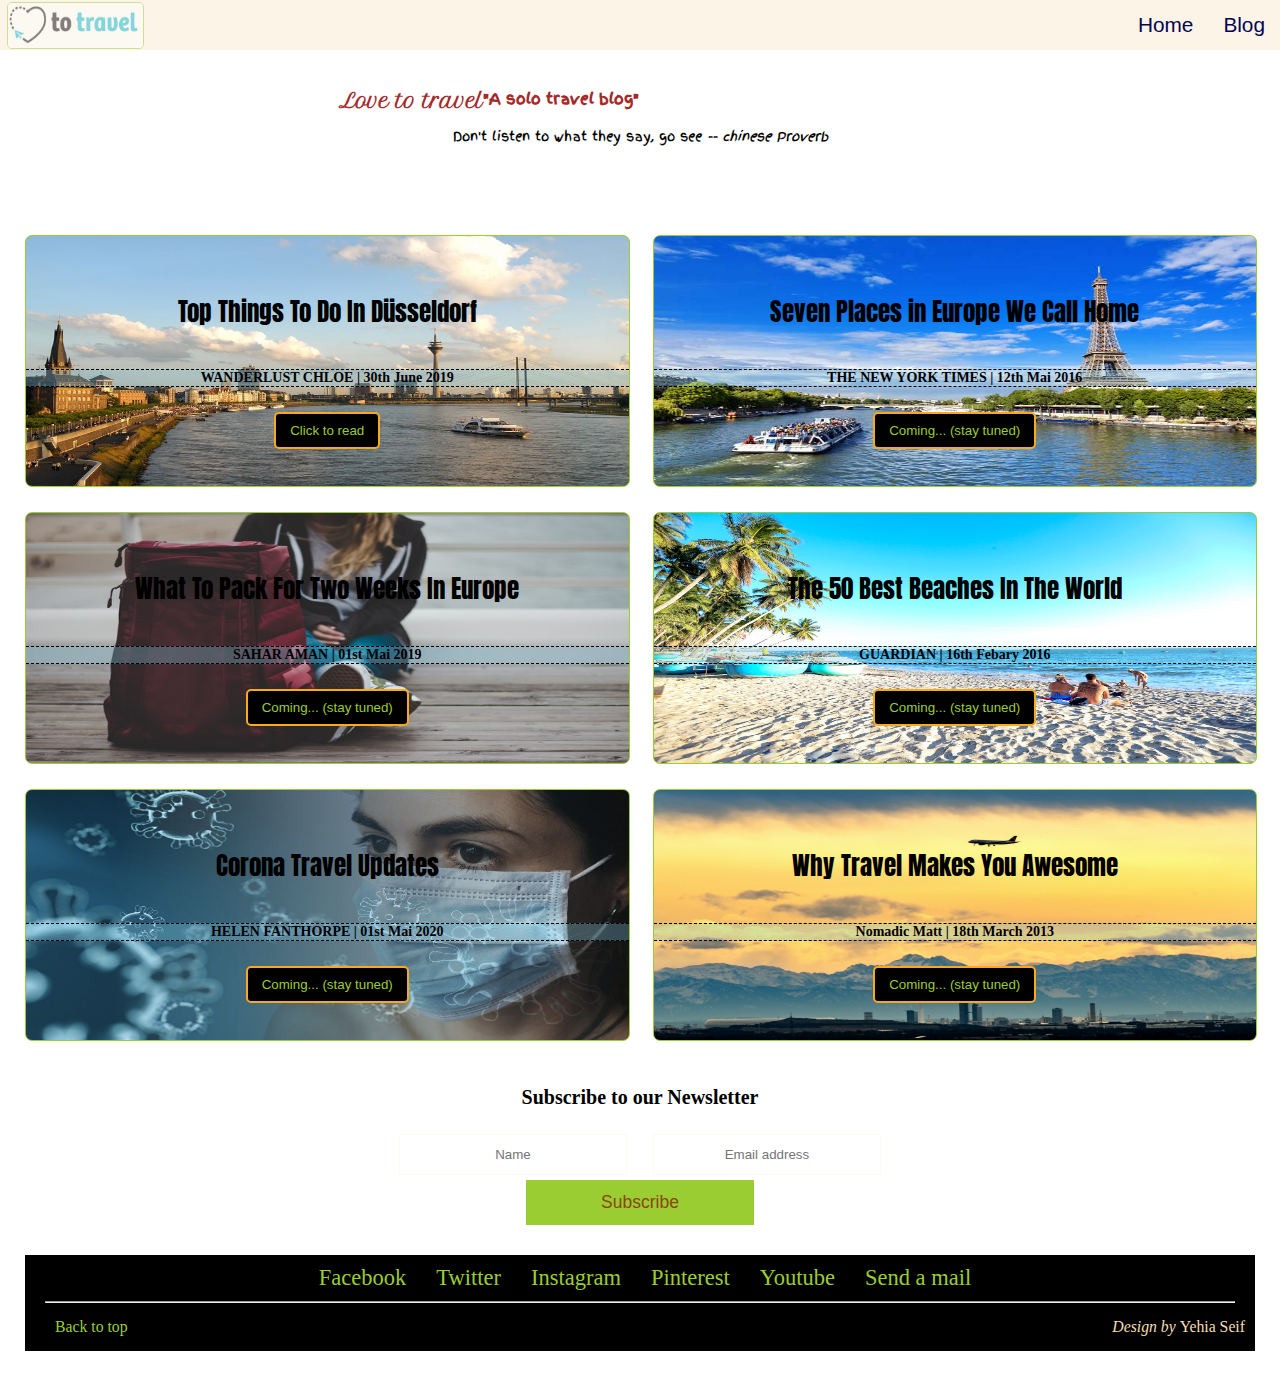
<file: index.html>
<!DOCTYPE html>
<html lang="en">
<head>
    <meta http-equiv="X-UA-Compatible" content="ie=edge">
    <meta charset="UTF-8">
    <meta name="viewport" content="width=device-width, initial-scale=1.0">
    <title>Love to travel</title>
    <link rel="stylesheet" href="css/style.css">
    <link rel="stylesheet" href="https://use.fontawesome.com/releases/v5.8.2/css/all.css" integrity="sha384-oS3vJWv+0UjzBfQzYUhtDYW+Pj2yciDJxpsK1OYPAYjqT085Qq/1cq5FLXAZQ7Ay"
    crossorigin="anonymous"/>
    <link href="https://fonts.googleapis.com/css2?family=Knewave&family=Petit+Formal+Script&display=swap" rel="stylesheet">
    <link href="https://fonts.googleapis.com/css2?family=Finger+Paint&display=swap" rel="stylesheet">
    <link href="https://fonts.googleapis.com/css2?family=Anton&display=swap" rel="stylesheet">
</head>
<body>
    <div id="cont-flex">
        <div class="img-logo">
            <img id="logo" src="images/logo.png" alt="Love to travel logo">
        </div>
        <nav>
            <ul class="navigate-links">
                <li>
                    <a class="navigate-link" href="index.html">Home</a>
                </li>
                <li>
                    <a class="navigate-link" href="blog-post.html">Blog</a>
                </li>
            </ul>
        </nav>
    </div>
    <div id="cont-grid">
        <header id="top">
            <h1> Love to travel <span> "A solo travel blog" </span> </h1>
            <blockquote cite="https://steemit.com/quotes/@mearain/22-don-t-listen-to-what-they-say-go-see-chinese-proverb"> 
                <p> Don't listen to what they say, go see <cite>-- chinese Proverb </cite> </p> </blockquote>
            </blockquote>
        </header>
        <section id="blog-post-1" class="card-sec">
            <p class="card-title"> Top Things To Do In Düsseldorf </p>
            <p class="author"> WANDERLUST CHLOE | <time datetime="2019-06-30"> 30th June 2019 </time> </p>
            <div class="btn">
                <button>
                    <a href="blog-post.html" class="blog-post"> Click to read </a>
                </button>
            </div>
        </section>
        <section id="blog-post-2" class="card-sec">
            <p class="card-title"> Seven Places in Europe We Call Home </p>
            <p class="author"> THE NEW YORK TIMES | <time datetime="2016-05-12"> 12th Mai 2016 </time> </p>            
            <div class="btn">
                <button>
                    <a href="#" > Coming... (stay tuned) </a>
                </button>
            </div>
        </section>
        <section id="blog-post-3" class="card-sec"> 
            <p class="card-title"> What To Pack For Two Weeks In Europe </p>
            <p class="author"> SAHAR AMAN | <time datetime="2019-05-01"> 01st Mai 2019 </time> </p>
            <div class="btn">
                <button>
                    <a href="#"> Coming... (stay tuned) </a>
                </button>
            </div> 
        </section>
        <section id="blog-post-4" class="card-sec">  
            <p class="card-title"> The 50 Best Beaches In The World </p>
            <p class="author"> GUARDIAN | <time datetime="2016-02-16"> 16th Febary 2016 </time> </p>
            <div class="btn">
                <button>
                    <a href="#"> Coming... (stay tuned) </a>
                </button>
            </div>  
        </section>
        <section id="blog-post-5" class="card-sec"> 
            <p class="card-title"> Corona Travel Updates </p>
            <p class="author"> HELEN FANTHORPE | <time datetime="2020-05-01"> 01st Mai 2020 </time> </p> 
            <div class="btn">
                <button>
                    <a href="#"> Coming... (stay tuned) </a>
                </button>
            </div> 
        </section>
        <section id="blog-post-6" class="card-sec">
            <p class="card-title"> Why Travel Makes You Awesome </p>
            <p class="author"> Nomadic Matt | <time datetime="2013-03-18"> 18th March 2013 </time> </p>  
            <div class="btn">
                <button>
                    <a href="#"> Coming... (stay tuned) </a>
                </button>
            </div> 
        </section>
        <section id="newsletter">
            <form action="#">
                <h3> Subscribe to our Newsletter </h3>
                <div class="newsletter-cont-flex">
                  <div class="newsletter-element">
                    <input type="text" placeholder="Name" name="name" required>
                  </div>
                  <div class="newsletter-element">
                    <input type="text" placeholder="Email address" name="mail" required>
                  </div>
                  <div class="newsletter-element">
                    <input type="submit" value="Subscribe">
                  </div>
                </div>
            </form>
        </section>
        <footer id="ft">
            <section id="contact-details" class="contact-section">
                <div class="contact-links">
                    <a href="https://facebook.com" target="_blank" class="contact-details">
                    <i class="fab fa-facebook-square"></i> Facebook 
                    </a>
                    <a href="https://twitter.com" target="_blank" class="contact-details">
                    <i class="fab fa-twitter"></i> Twitter 
                    </a>
                    <a id="profile-link" href="https://Instagram.com" target="_blank" class="contact-details">
                    <i class="fab fa-instagram"></i> Instagram
                    </a>
                    <a href="https://www.pinterest.com" target="_blank" class="contact-details">
                    <i class="fab fa-pinterest-square"></i> Pinterest
                    </a>
                    <a href="https://www.youtube.com" target="_blank" class="contact-details">
                    <i class="fab fa-youtube"></i> Youtube
                    </a>
                    <a href="mailto:example@example.com" target="_blank" class="contact-details">
                    <i class="fas fa-envelope"></i> Send a mail
                    </a>                
                </div>
                <hr class="horizontal-line">
                <div class="bottom-part">
                    <a href="#cont-flex" class="back-to-top"> <i class="fas fa-chevron-up"></i> Back to top <i class="fas fa-chevron-up"></i>  </a>            
                    <p id="credits"> <em> Design by </em> <strong> Yehia Seif </strong> </p>
                </div>
            </section>
        </footer>         
    </div>
</body>
</html>
</file>
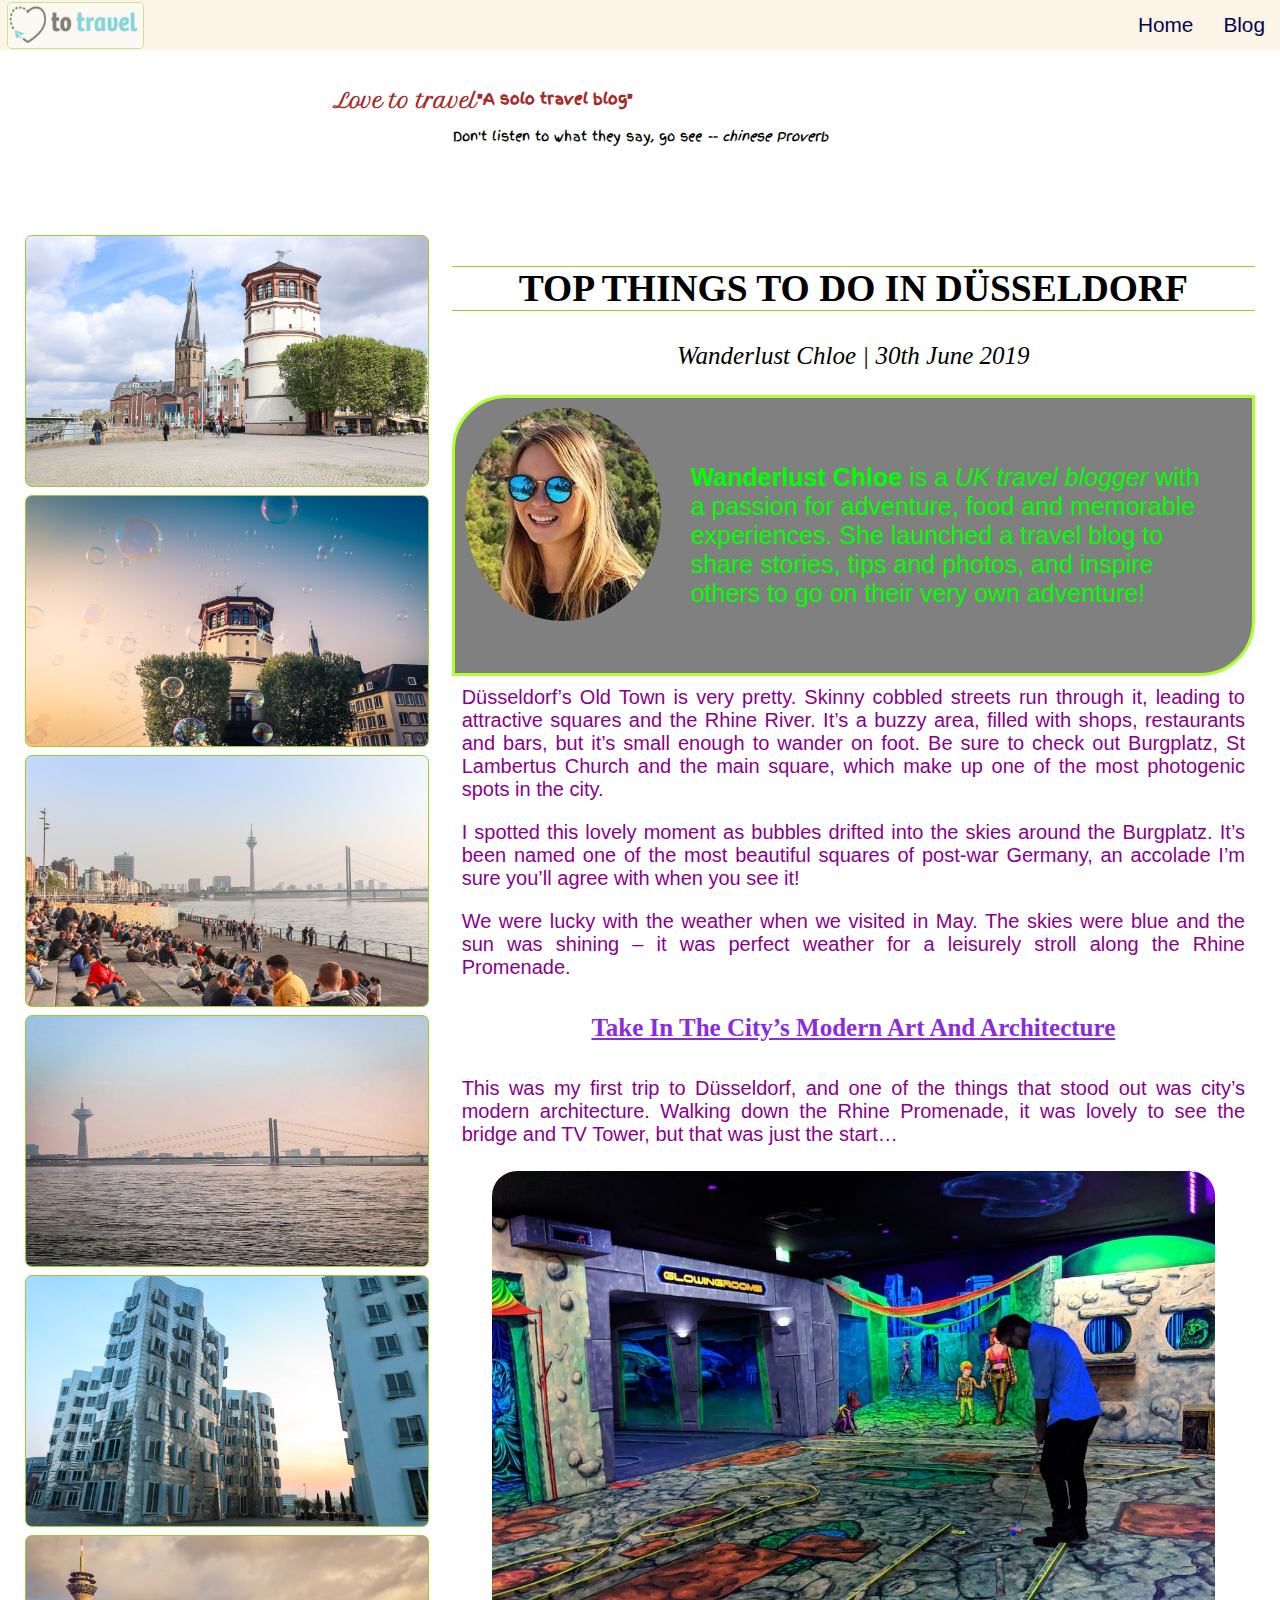
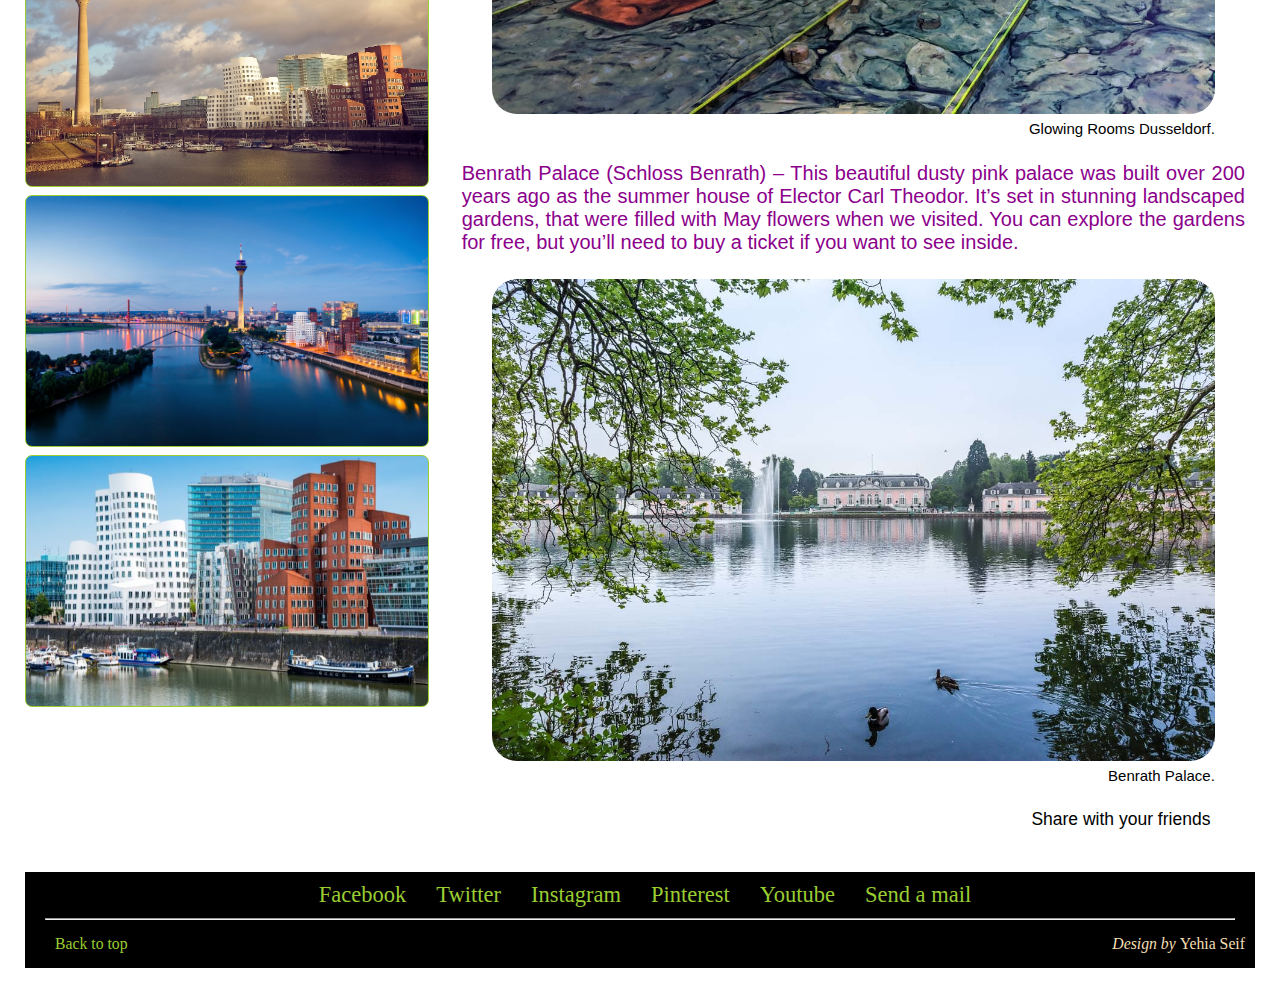
<file: blog-post.html>
<!DOCTYPE html>
<html lang="en">
<head>
    <meta http-equiv="X-UA-Compatible" content="ie=edge">
    <meta charset="UTF-8">
    <meta name="viewport" content="width=device-width, initial-scale=1.0">
    <title> Top Things To Do In Düsseldorf </title>
    <link rel="stylesheet" href="css/blog-page-style.css">
    <link rel="stylesheet" href="https://use.fontawesome.com/releases/v5.8.2/css/all.css" integrity="sha384-oS3vJWv+0UjzBfQzYUhtDYW+Pj2yciDJxpsK1OYPAYjqT085Qq/1cq5FLXAZQ7Ay"
    crossorigin="anonymous"/>
    <link href="https://fonts.googleapis.com/css2?family=Knewave&family=Petit+Formal+Script&display=swap" rel="stylesheet">
    <link href="https://fonts.googleapis.com/css2?family=Finger+Paint&display=swap" rel="stylesheet">
    <link href="https://fonts.googleapis.com/css2?family=Anton&display=swap" rel="stylesheet">
</head>
<body>
    <div id="cont-flex">
        <div class="img-logo">
            <img id="logo" src="images/logo.png" alt="Love to travel logo">
        </div>
        <nav>
            <ul class="navigate-links">
                <li>
                    <a class="navigate-link" href="index.html">Home</a>
                </li>
                <li>
                    <a class="navigate-link" href="blog-post.html">Blog</a>
                </li>
            </ul>
        </nav>
    </div>
    <div id="cont-grid">
        <header id="top">
            <h1> Love to travel <span> "A solo travel blog" </span> </h1>
            <blockquote cite="https://steemit.com/quotes/@mearain/22-don-t-listen-to-what-they-say-go-see-chinese-proverb"> 
                <p> Don't listen to what they say, go see <cite>-- chinese Proverb </cite> </p> </blockquote>
            </blockquote>
        </header>
        <section id="pic-sect">
            <div id="pic-1" class="picture-sect">
            </div>
            <div id="pic-2" class="picture-sect">
            </div>
            <div id="pic-3" class="picture-sect">
            </div>
            <div id="pic-4" class="picture-sect">
            </div>
            <div id="pic-5" class="picture-sect">
            </div>
            <div id="pic-6" class="picture-sect">
            </div>
            <div id="pic-7" class="picture-sect">
            </div>
            <div id="pic-8" class="picture-sect">
            </div>
        </section>
        <article id="post-sect">
            <div class="blog-post-title">
                <h2>TOP THINGS TO DO IN DÜSSELDORF</h2>
                <p class="post-date"><em>  Wanderlust Chloe | 30th June 2019 </em></p>
            </div>
            <div class="author-info">
                <div class="author-sect">
                    <img src="images/avatar.jpg" alt="Wanderlust Chloe" class="author-image">
                </div>
                <p class="author-info-text">
                <strong>Wanderlust Chloe</strong> is a <em> UK travel blogger </em> with a passion for adventure, food and memorable experiences.
                She launched a travel blog to share stories, tips and photos, and inspire others to go on their very own adventure!
                </p>
            </div>
            <div class="blog-article">
                <p>
                    Düsseldorf’s Old Town is very pretty. Skinny cobbled streets run through it, leading to attractive squares and the
                    Rhine River. It’s a buzzy area, filled with shops, restaurants and bars, but it’s small enough to wander on foot. 
                    Be sure to check out Burgplatz, St Lambertus Church and the main square, which make up one of the most photogenic
                    spots in the city.                
                </p>
                <p>
                    I spotted this lovely moment as bubbles drifted into the skies around the Burgplatz. It’s been named one of the
                    most beautiful squares of post-war Germany, an accolade I’m sure you’ll agree with when you see it!
                </p>
                <p>
                    We were lucky with the weather when we visited in May. The skies were blue and the sun was shining – it was perfect
                    weather for a leisurely stroll along the Rhine Promenade. 
                </p>
                <h3> Take In The City’s Modern Art And Architecture </h3>
                <p>    
                    This was my first trip to Düsseldorf, and one of the things that stood out was city’s modern architecture. Walking down the
                    Rhine Promenade, it was lovely to see the bridge and TV Tower, but that was just the start…
                </p>
                <figure>
                    <img src="images/postpic1.jpg" alt="Glowing Rooms Dusseldorf" class="pic-post">
                    <figcaption>Glowing Rooms Dusseldorf.</figcaption>
                </figure>
                <p>
                    <strong>Benrath Palace </strong> (Schloss Benrath) – This beautiful dusty pink palace was built over 200 years ago
                    as the summer house of Elector Carl Theodor. It’s set in stunning landscaped gardens, that were filled with May
                    flowers when we visited. You can explore the gardens for free, but you’ll need to buy a ticket if you want to see
                    inside.                
                </p>
                <figure>
                    <img src="images/postpic2.jpg" alt="Benrath Palace" class="pic-post">
                    <figcaption>Benrath Palace.</figcaption>
                </figure>
                <section class="share-post">
                    <p> Share with your friends 
                        <a href="https://facebook.com" target="_blank" class="contact-details">
                        <i class="fab fa-facebook-square"></i>  
                        </a>
                        <a href="https://twitter.com" target="_blank" class="contact-details">
                        <i class="fab fa-twitter"></i>
                        </a>
                        <a href="https://Instagram.com" target="_blank" class="contact-details">
                        <i class="fab fa-linkedin"></i> 
                        </a>
                    </p>
                </section>
            </div>
        </article>
        <footer id="ft">
            <section id="contact-details" class="contact-section">
                <div class="contact-links">
                    <a href="https://facebook.com" target="_blank" class="contact-details">
                    <i class="fab fa-facebook-square"></i> Facebook 
                    </a>
                    <a href="https://twitter.com" target="_blank" class="contact-details">
                    <i class="fab fa-twitter"></i> Twitter 
                    </a>
                    <a id="profile-link" href="https://Instagram.com" target="_blank" class="contact-details">
                    <i class="fab fa-instagram"></i> Instagram
                    </a>
                    <a href="https://www.pinterest.com" target="_blank" class="contact-details">
                    <i class="fab fa-pinterest-square"></i> Pinterest
                    </a>
                    <a href="https://www.youtube.com" target="_blank" class="contact-details">
                    <i class="fab fa-youtube"></i> Youtube
                    </a>
                    <a href="mailto:example@example.com" target="_blank" class="contact-details">
                    <i class="fas fa-envelope"></i> Send a mail
                    </a>                
                </div>
                <hr class="horizontal-line">
                <div class="bottom-part">
                    <a href="#cont-flex" class="back-to-top"> <i class="fas fa-chevron-up"></i> Back to top <i class="fas fa-chevron-up"></i>  </a>            
                    <p id="credits"> <em> Design by </em> <strong> Yehia Seif </strong> </p>
                </div>
            </section>
        </footer>         
    </div>
</body>
</html>
</file>
<file: css/style.css>
@import "nav.css";
@import "footer.css";
@import "header.css";


* {
    /* box-sizing: border-box;
    border: solid red 1px;
    padding: 1px;
    margin: 1px;  */
}


body {
    margin: 0px;
    padding: 0px;
}


#cont-grid{
    display: grid;
    margin: 5px;
    height: auto;
    grid-template: minmax(auto, auto) / repeat(2, 1fr);
    gap: 5px;
    justify-items: stretch;
    grid-template-areas:
    "hd hd"
    "blog-post-1 blog-post-1"
    "newsletter newsletter"
    "blog-post-2 blog-post-2"
    "blog-post-3 blog-post-3"
    "blog-post-4 blog-post-4"
    "blog-post-5 blog-post-5"
    "blog-post-6 blog-post-6"
    "ft ft";
}


@media (min-width: 600px) {
    #cont-grid {
      display: grid;
      margin: 25px;
      height: auto;
      grid-template: minmax(15vh, auto) / repeat(4, 1fr);
      gap: 25px;
      justify-items: stretch;
      grid-template-areas:
      ". hd hd ."
      "blog-post-1 blog-post-1 blog-post-2 blog-post-2"
      "blog-post-1 blog-post-1 blog-post-2 blog-post-2"
      "blog-post-3 blog-post-3 blog-post-4 blog-post-4"
      "blog-post-3 blog-post-3 blog-post-4 blog-post-4"
      "blog-post-5 blog-post-5 blog-post-6 blog-post-6"
      "blog-post-5 blog-post-5 blog-post-6 blog-post-6"
      "newsletter newsletter newsletter newsletter"
      "ft ft ft ft";
    }

    body {
        font-size: 25px;
    }
}    


#top {
    grid-area: hd;
}


#blog-post-1 {
    grid-area: blog-post-1;
    background-image: url("../images/card1.jpg");
}


#blog-post-2 {
    grid-area: blog-post-2;
    background-image: url("../images/card2.jpg");
}


#blog-post-3 {
    grid-area: blog-post-3;
    background-image: url("../images/card3.jpg");
}


#blog-post-4 {
    grid-area: blog-post-4;
    background-image: url("../images/card4.jpg");
}


#blog-post-5 {
    grid-area: blog-post-5;
    background-image: url("../images/card5.jpg");

}


#blog-post-6 {
    grid-area: blog-post-6;
    background-image: url("../images/card6.jpg");
}


#newsletter {
    grid-area: newsletter;
    display: flex;
    flex-flow: row wrap;
    align-items: center;
    justify-content: center;
}


#ft {
    grid-area: ft;
}


.card-sec {
    width: 100%;
    background-size: 100% 100%;
    border: solid 1px yellowgreen;
    border-radius: 7px; 
    height: 250px;
    text-align: center;
    display: flex;
    flex-direction: column;
    justify-content: center;
    font-family: 'Anton', sans-serif;
}


.newsletter-cont-flex {
    display: flex;
    flex-flow: row wrap;
    padding: 5px;
}
  

.newsletter-element {
    margin: auto; 
    width: 45%;
}
  

input[type=text], input[type=submit] {
    text-align: center;
    width: 100%;
    height: 100%;
    padding: 12px;
    margin: 0px;
    border: 1px solid #fffaf0;
    box-sizing: border-box;
}
  

input[type=submit] {
    margin-top: 5px; 
    font-size: 0.7em;
    text-align: center;
    background-color: yellowgreen;
    border: 2px solid yellowgreen;
    color: saddlebrown;
    transition: all 0.3s;
    border: none;
}
  

input[type=submit]:hover {
    background-color: transparent;
    border: 2px solid yellowgreen;
    color: #e54b4b;
    transform: scale(0.9);
}
  

.card-title {
    text-align: center;
}


.card-title:hover {
    color: rgb(255, 255, 255);
}


.author {
    color: rgb(1, 0, 5);
    border-top: 1px dashed black;
    border-bottom: 1px dashed black;
    background-color: rgb(132, 202, 230,0.3); 
    font-family: cursive;
    font-weight: bold;
    font-size: 14px;
}


.btn {
    text-align: center;
    margin: 5px;
}


button { 
    background-color: black;
    border: 2px solid #f6aa1c;
    border-radius: 5px;
    color: #5cc7c2;
}


.btn button a {
    display: block;
    margin: 8px;
}


button:hover {
    font-size: 0.6em;
    margin: 7px;
}


h3 {
    font-size: 20px;
    text-align: center;
}
</file>
<file: css/blog-page-style.css>
@import "nav.css";
@import "footer.css";
@import "header.css";


* {
    /* box-sizing: border-box;
    border: solid red 1px;
    padding: 1px;
    margin: 1px;  */
}


body {
    margin: 0px;
    padding: 0px;
}


#cont-grid{
    display: grid;
    height: auto;
    margin: 5px;
    grid-template: minmax(auto, auto) / 1fr;
    gap: 5px;
    justify-items: stretch;
    grid-template-areas:
    "hd"
    "pic"
    "post"
    "ft";
}


#top {
    grid-area: hd;
    margin: 0px;
    justify-self: center;
    width: 100%;
}


#pic-sect {
    grid-area: pic;
}


#post-sect {
    grid-area: post;
}


#ft {
    grid-area: ft;
}


.picture-sect {
    width: 100%;
    background-size: 100% 100%;
    border: solid 1px yellowgreen;
    border-radius: 7px; 
    height: 250px;
    margin-bottom: 8px;
}


#pic-1 {
    background-image: url("../images/dusseldorf1.jpg");

}


#pic-2 {
    background-image: url("../images/dusseldorf2.jpg");
}


#pic-3 {
    background-image: url("../images/dusseldorf3.jpg");
}


#pic-4 {
    background-image: url("../images/dusseldorf4.jpg");
}


#pic-5 {
    background-image: url("../images/dusseldorf5.jpg");
}


#pic-6 {
    background-image: url("../images/dusseldorf6.jpg");
}


#pic-7 {
    background-image: url("../images/dusseldorf7.jpg");
}


#pic-8 {
    background-image: url("../images/dusseldorf8.jpg");
}


#post-sect {
    padding: 0 auto;
}


.blog-post-title {
    text-align: center;
}


.blog-post-title > h2 {
    border-top: 1px solid yellowgreen;
    border-bottom: 1px solid yellowgreen;
}


.author-info {
    display: flex;
    justify-content: center;
    flex-flow: row wrap;
    padding: 10px;
    margin: 10px;
    border: 3px solid greenyellow;
    border-radius: 75px 0px;
    background-color: grey;
    color: lime;
}


.author-image {
    border-radius: 50%;
}


.author-info-text {
    padding: 30px;
    font-family:  'Arial Narrow', Arial, sans-serif
}


figure {
    text-align: center;
    width: 90%;
    margin: 15px auto;
} 


figcaption {
    text-align: right;
    font-family: 'Gill Sans', 'Gill Sans MT', Calibri, 'Trebuchet MS', sans-serif;
    font-size: 15px;
    margin: 0px;
}


.pic-post {
    width: 100%;
    border-radius: 25px;
}


.blog-article > p {
    padding: 10px;
    margin: 0;
    text-align: justify;
    font-size: 0.8em;
    font-family: 'Trebuchet MS', 'Lucida Sans Unicode', 'Lucida Grande', 'Lucida Sans', Arial, sans-serif;
    font-weight: 100;
    color: darkmagenta;
}


.share-post > p > a {
    text-decoration: none;
    display: inline-block;
    margin: 0px;
}


h3 {
    text-decoration: underline;
    text-align: center;
    font-size: 1em;
    color: blueviolet;
}


.share-post {
    text-align: right;
    font-family: 'Trebuchet MS', 'Lucida Sans Unicode', 'Lucida Grande', 'Lucida Sans', Arial, sans-serif;
    font-size: 0.7em;
    margin-top: 25px;
}


@media (min-width: 600px) {
    #cont-grid {
      display: grid;
      height: auto;
      margin: 25px;
      grid-template: minmax(15vh, auto) / 1fr 2fr;
      gap: 25px;
      justify-content: stretch;
      grid-template-areas:
      "hd hd"
      "pic post"
      "ft ft";
    }

    body {
        font-size: 25px;
    }

    #top {
        width: 50%;
    }
    
    .author-info {
        flex-flow: row nowrap;
        margin: 0px;        
        border-radius: 55px 0px;
        background-color: grey;
        color: lime;
    }
}
</file>
